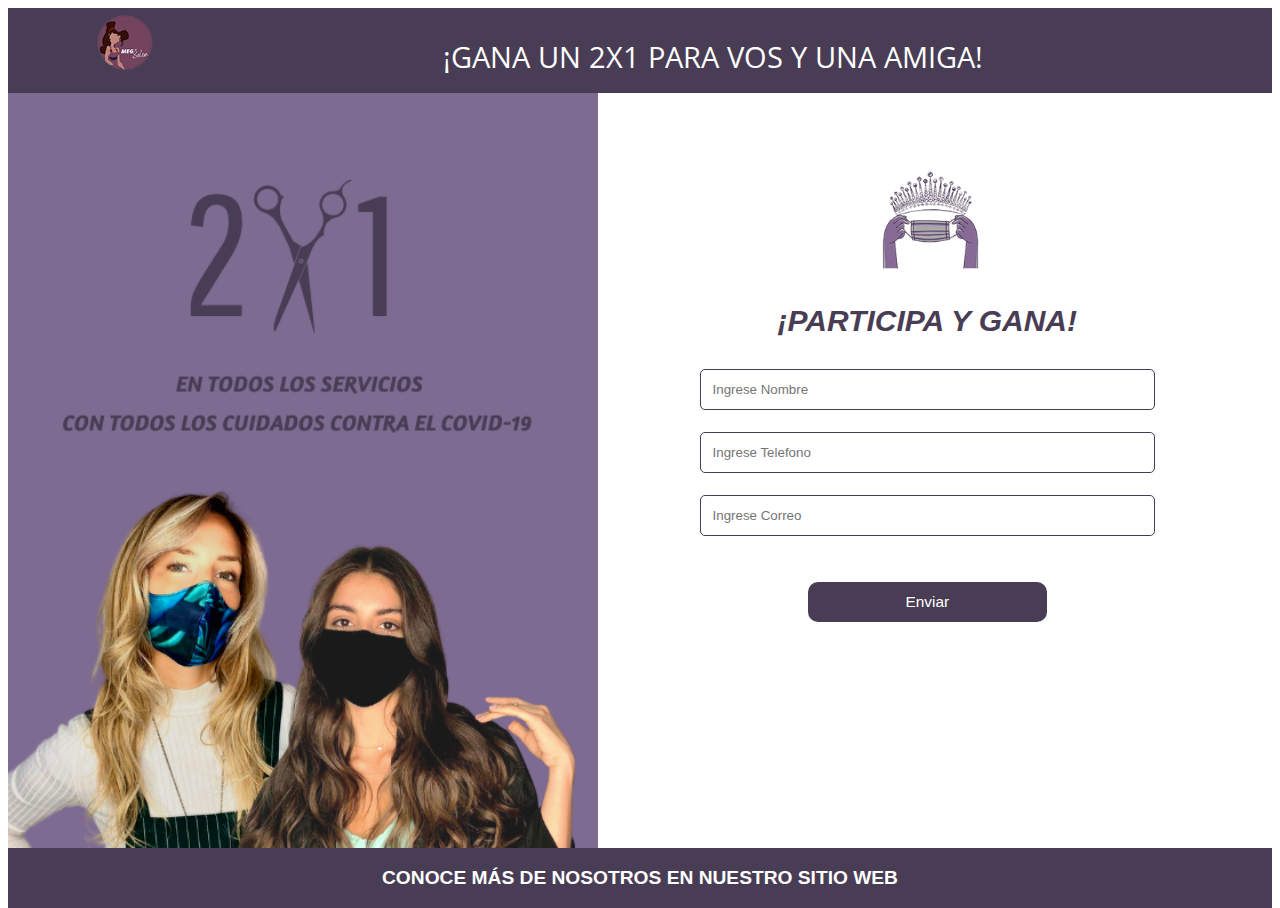
<file: index.html>
<!DOCTYPE html>
<html>
<head>
	<title>MEG`SALON ESTA DE OFERTA</title>
	<meta charset="utf-8">
	<meta name="viewport" content="width=device-width, initial-scale=1.0">
	<link rel="stylesheet" type="text/css" href="css/landingp.css">
</head>
<body class="grid-cont">

<header class="header">
	<img src="img/logoland.png">
	<p>¡GANA UN 2X1 PARA VOS Y UNA AMIGA!</p>
</header>

<div class="modelos">
<img id="mod1" src="img/modelox.png">
</div>
	
<form class="formulario">
	<img src="img/cvus.png">
	<h1><i>¡PARTICIPA Y GANA!</i></h1>
	<div id="boxformu">
	<input class="ingresa" type="text" name="nombrem" placeholder="Ingrese Nombre" required>
	<input class="ingresa" type="text" name="telefonom" placeholder="Ingrese Telefono" required>
	<input  class="ingresa" type="email" name="correom" placeholder="Ingrese Correo">
	</div>
	<input class="boton" type="submit" value="Enviar">
</form>

<a class="sitio" href="index.html">CONOCE MÁS DE NOSOTROS EN NUESTRO SITIO WEB</a>





</body>
</html>
</file>
<file: css/landingp.css>
@import url('https://fonts.googleapis.com/css2?family=Open+Sans:wght@800&display=swap');
</style>
@import url('https://fonts.googleapis.com/css2?family=Pathway+Gothic+One&display=swap');
</style>

*{
	box-sizing: border-box;
	margin: 0;
	padding: 0;
}

html{
	height: 100%;
}

body{
	font-family: 'Open Sans', sans-serif;
	font-size: 1.2rem;
	min-height: 100%;
}

.grid-cont{
	display: grid;

	grid-template-areas: 
	"header"
	"modelos"
	"formulario"
	"sitio"
	"footer";
}

@media (min-width: 300px){
	.grid-cont{
		grid-template:
		"header"		150px
		"modelos"		634px
		"formulario"	490px
		"sitio"			60px/
		1fr;
	}

	.header{
	grid-area: header;
	color: white;
	font-size: 1rem;
	text-align: center;
	background-color: #483D54;
	}

	.header img{
	float: none;
	margin-top: 3%;
	width: 15%;
	}

	.modelos{
	grid-area: modelos;
	background-color: #7E6B92;
	}

	#mod1{
		width: 100%;
		height: auto;
	}

	.formulario{
	grid-area: formulario;
	width: 90%;
	box-sizing: border-box;
	text-align: center;
	padding: 5px;
	margin-left: 18px;
	border-radius: 15px;
	}

	.formulario h1{
	font-family: 'Pathway Gothic One', sans-serif;
	font-weight: bold;
	margin-top: 1px;
	margin-bottom: 20px;
	color: #483D54;
	font-size: 30px;
	}

	.formulario img{
	width: 30%;
	margin-left: 7px;
	margin-top: 10px;
	}

	.ingresa{
	width: 50%;
	background-color: white;
	padding: 12px;
	border-radius: 5px;
	margin: 11px;
	border: 1px solid #483D54;
	color: #483D54;
	}

	.boton{
	width: 40%;
	min-width: 110px;
	background-color: #483D54;
	border: none;
	border-radius: 10px;
	padding: 11px;
	color: white;
	margin-top: 35px;
	align-content: center;
	font-size: 0.8em;
	transition: all 0.5s ease;
	cursor: pointer;
	}

	.boton:hover{
	transition: all 0.3s ease;
	background-color: #29A5AB;
	}

	.sitio{
	grid-area: sitio;
	color: white;
	font-weight: bold;
	font-family: 'Pathway Gothic One', sans-serif;
	font-size: 0.6em;
	padding-top: 19px;
	text-align: center;
	background-color: #483D54;
	text-decoration: none;
	}

	.sitio:hover{
	color: #BEAED1;
	}

}

@media (min-width:  600px){
	.grid-cont{
		grid-template:
		"header		header"			70px
		"modelos	formulario"		auto
		"sitio		sitio"			55px/
		600px		1fr;
	}

	.header{
	grid-area: header;
	color: white;
	font-size: 1.4rem;
	text-align: center;
	background-color: #483D54;
	}

	.header img{
	float: left;
	margin-left: 7%;
	margin-top: 0.8%;
	width: 6.6%;
	}

	.modelos{
	grid-area: modelos;
	background-color: #7E6B92;
	}

	#mod1{
		width: auto;
		height: 100%;
	}


	.formulario{
	grid-area: formulario;
	width: 90%;
	box-sizing: border-box;
	text-align: center;
	padding: 5px;
	margin-left: 18px;
	border-radius: 15px;
	}

	.formulario h1{
	font-family: 'Pathway Gothic One', sans-serif;
	font-weight: bold;
	margin-top: 1px;
	margin-bottom: 20px;
	color: #483D54;
	font-size: 22px;
	}

	.formulario img{
	width: 80%;
	margin-left: 7px;
	margin-top: 46%;
	}

	.ingresa{
	width: 69%;
	background-color: white;
	padding: 12px;
	border-radius: 5px;
	margin: 11px;
	border: 1px solid #483D54;
	color: #483D54;
	}

	.boton{
	width: 40%;
	min-width: 110px;
	background-color: #483D54;
	border: none;
	border-radius: 10px;
	padding: 11px;
	color: white;
	margin-top: 35px;
	align-content: center;
	font-size: 0.8em;
	transition: all 0.5s ease;
	cursor: pointer;
	}

	.boton:hover{
	transition: all 0.3s ease;
	background-color: #29A5AB;
	}

	.sitio{
	grid-area: sitio;
	color: white;
	font-weight: bold;
	font-family: 'Pathway Gothic One', sans-serif;
	font-size: 0.8em;
	padding-top: 19px;
	text-align: center;
	background-color: #483D54;
	text-decoration: none;
	}

	.sitio:hover{
	color: #BEAED1;
	}

}

@media (min-width: 900px) {
	.grid-cont{
		grid-template:
		"header		header"			85px
		"modelos	formulario"		auto
		"sitio		sitio"			60px/
		590px		1fr;
	}

	.header{
	grid-area: header;
	color: white;
	font-size: 1.8rem;
	text-align: center;
	background-color: #483D54;
	}

	.header img{
	float: left;
	margin-left: 7%;
	margin-top: 0.5%;
	width: 4.5%;
	}

	.modelos{
	grid-area: modelos;
	background-color: #7E6B92;
	}

	#mod1{
		height: 100%;
	}

	.formulario{
	grid-area: formulario;
	width: 90%;
	box-sizing: border-box;
	text-align: center;
	padding: 5px;
	margin-left: 26px;
	border-radius: 15px;
	}

	.formulario h1{
	font-family: 'Pathway Gothic One', sans-serif;
	font-weight: bold;
	margin-top: 1px;
	margin-bottom: 20px;
	color: #483D54;
	font-size: 30px;
	}

	.formulario img{
	width: 25%;
	margin-left: 7px;
	margin-top: 50px;
	}

	.ingresa{
	width: 72%;
	background-color: white;
	padding: 12px;
	border-radius: 5px;
	margin: 11px;
	border: 1px solid #483D54;
	color: #483D54;
	}

	.boton{
	width: 40%;
	min-width: 110px;
	background-color: #483D54;
	border: none;
	border-radius: 10px;
	padding: 11px;
	color: white;
	margin-top: 35px;
	align-content: center;
	font-size: 0.8em;
	transition: all 0.5s ease;
	cursor: pointer;
	}

	.boton:hover{
	transition: all 0.3s ease;
	background-color: #29A5AB;
	}

	.sitio{
	grid-area: sitio;
	color: white;
	font-weight: bold;
	font-family: 'Pathway Gothic One', sans-serif;
	font-size: 1em;
	padding-top: 19px;
	text-align: center;
	background-color: #483D54;
	text-decoration: none;
	}

	.sitio:hover{
	color: #BEAED1;
	}

	
}
</file>
